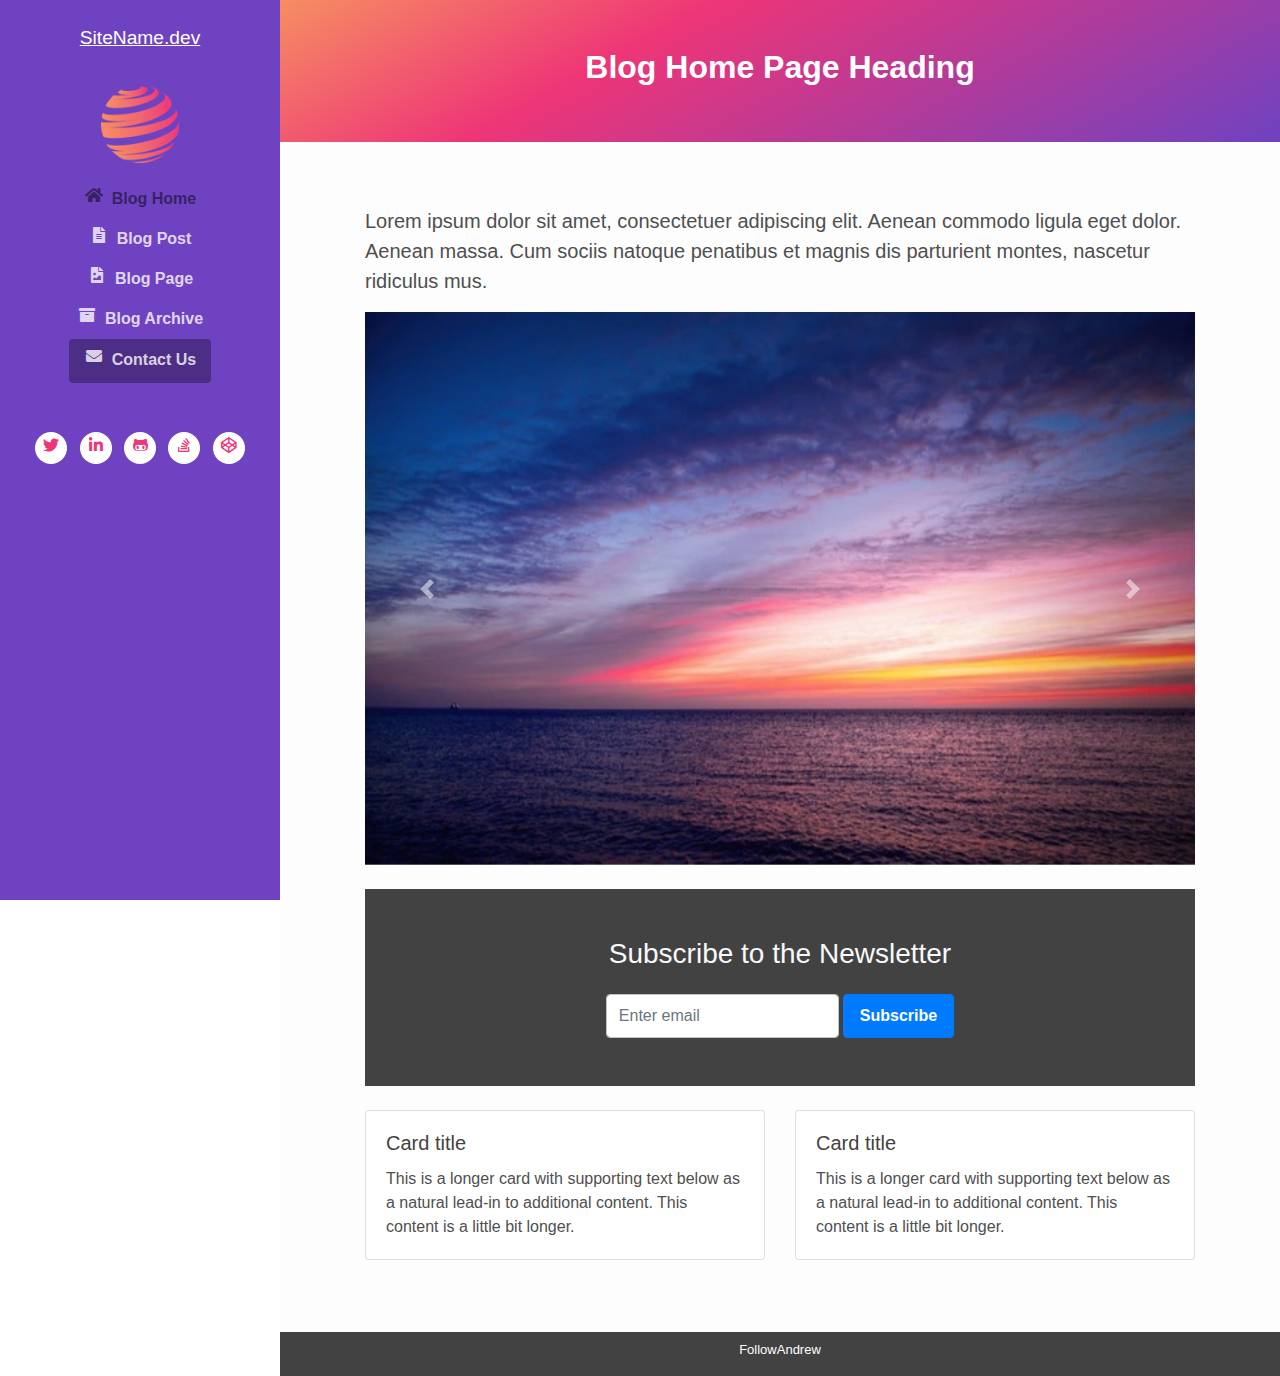
<file: assets/index.html>
<!DOCTYPE html>
<html lang="en"> 
<head>
    <title>Blog Site Template</title>
    <!-- Meta -->
    <meta charset="utf-8">
    <meta http-equiv="X-UA-Compatible" content="IE=edge">
    <meta name="viewport" content="width=device-width, initial-scale=1.0">
    <meta name="description" content="Blog Site Template">   
    <link rel="shortcut icon" href="images/logo.png"> 
    
    <!-- FontAwesome CSS-->
	<link rel="stylesheet" href="https://cdnjs.cloudflare.com/ajax/libs/font-awesome/5.13.0/css/all.min.css">
	<!-- Bootstrap CSS-->
	<link rel="stylesheet" href="https://stackpath.bootstrapcdn.com/bootstrap/4.4.1/css/bootstrap.min.css" integrity="sha384-Vkoo8x4CGsO3+Hhxv8T/Q5PaXtkKtu6ug5TOeNV6gBiFeWPGFN9MuhOf23Q9Ifjh" crossorigin="anonymous">  
	<!-- Theme CSS -->
	<link rel="stylesheet" href="css/style.css">

</head> 

<body>
    
    <header class="header text-center">	    
	    <a class="site-title pt-lg-4 mb-0" href="index.html">SiteName.dev</a>
        
	    <nav class="navbar navbar-expand-lg navbar-dark" >
           
			<button class="navbar-toggler" type="button" data-toggle="collapse" data-target="#navigation" aria-controls="navigation" aria-expanded="false" aria-label="Toggle navigation">
			<span class="navbar-toggler-icon"></span>
			</button>

			<div id="navigation" class="collapse navbar-collapse flex-column" >
				<img class="mb-3 mx-auto logo" src="images/logo.png" alt="logo" >			
				
				<ul class="navbar-nav flex-column text-sm-center text-md-left">
					<li class="nav-item active">
					    <a class="nav-link" href="index.html"><i class="fas fa-home fa-fw mr-2"></i>Blog Home <span class="sr-only">(current)</span></a>
					</li>
					<li class="nav-item">
					    <a class="nav-link" href="post.html"><i class="fas fa-file-alt fa-fw mr-2"></i>Blog Post</a>
					</li>
					<li class="nav-item">
					    <a class="nav-link" href="page.html"><i class="fas fa-file-image fa-fw mr-2"></i>Blog Page</a>
					</li>
					<li class="nav-item">
					    <a class="nav-link" href="archive.html"><i class="fas fa-archive fa-fw mr-2"></i>Blog Archive</a>
					</li>
					<li class="nav-item">
					    <a class="nav-link btn btn-primary" href="contact.html"><i class="fas fa-envelope fa-fw mr-2"></i>Contact Us</a>
					</li>
				</ul>
				<hr>
				<ul class="social-list list-inline py-3 mx-auto">
					<li class="list-inline-item"><a href="#"><i class="fab fa-twitter fa-fw"></i></a></li>
					<li class="list-inline-item"><a href="#"><i class="fab fa-linkedin-in fa-fw"></i></a></li>
					<li class="list-inline-item"><a href="#"><i class="fab fa-github-alt fa-fw"></i></a></li>
					<li class="list-inline-item"><a href="#"><i class="fab fa-stack-overflow fa-fw"></i></a></li>
					<li class="list-inline-item"><a href="#"><i class="fab fa-codepen fa-fw"></i></a></li>
				</ul>

			</div>
		</nav>
    </header>
    
    <div class="main-wrapper">
	    <header class="page-title theme-bg-light text-center gradient py-5">
			<h1 class="heading">Blog Home Page Heading</h1>
		</header>
		<article class="content px-3 py-5 p-md-5">
	    <div class='container'>
			<p class="mt-3 lead">Lorem ipsum dolor sit amet, consectetuer adipiscing elit. Aenean commodo ligula eget dolor. Aenean massa. Cum sociis natoque penatibus et magnis dis parturient montes, nascetur ridiculus mus. </p>

			<div id="carouselExampleControls" class="carousel slide" data-ride="carousel">
				<div class="carousel-inner">
				  <div class="carousel-item active">
					<img src="images/slider2.jpg" class="d-block w-100" alt="1">
				  </div>
				  <div class="carousel-item">
					<img src="images/slider1.jpg" class="d-block w-100" alt="2">
				  </div>
				  <div class="carousel-item">
					<img src="images/slider3.jpg" class="d-block w-100" alt="3">
				  </div>
				</div>
				<a class="carousel-control-prev" href="#carouselExampleControls" role="button" data-slide="prev">
				  <span class="carousel-control-prev-icon" aria-hidden="true"></span>
				  <span class="sr-only">Previous</span>
				</a>
				<a class="carousel-control-next" href="#carouselExampleControls" role="button" data-slide="next">
				  <span class="carousel-control-next-icon" aria-hidden="true"></span>
				  <span class="sr-only">Next</span>
				</a>
			  </div>
			  <section class="theme-bg-dark py-5 mt-4 text-center">
				<h3 class='text-light d-block'>Subscribe to the Newsletter</h3>
			    <form class="signup-form form-inline justify-content-center pt-3">
                    <div class="form-group">
                        <label class="sr-only" for="semail">Your email</label>
                        <input type="email" id="semail" name="semail1" class="form-control mr-md-1 semail" placeholder="Enter email">
                    </div>
                    <button type="submit" class="btn btn-primary">Subscribe</button>
                </form>
				</section>
			<div class="row row-cols-1 mt-4 row-cols-md-2">
				<div class="col mb-4">
				  <div class="card">
					<div class="card-body">
					  <h5 class="card-title">Card title</h5>
					  <p class="card-text">This is a longer card with supporting text below as a natural lead-in to additional content. This content is a little bit longer.</p>
					</div>
				  </div>
				</div>
				<div class="col mb-4">
				  <div class="card">
					<div class="card-body">
					  <h5 class="card-title">Card title</h5>
					  <p class="card-text">This is a longer card with supporting text below as a natural lead-in to additional content. This content is a little bit longer.</p>
					</div>
				  </div>
				</div>
		</div>
	    </article>
	    <footer class="footer text-center py-2 theme-bg-dark">
		   
            <p class="copyright"><a href="https://youtube.com/FollowAndrew">FollowAndrew</a></p>
		   
	    </footer>
    
    </div>
    
    
    <!-- Bootstrap Javascript -->          
	<script src="https://code.jquery.com/jquery-3.4.1.slim.min.js" integrity="sha384-J6qa4849blE2+poT4WnyKhv5vZF5SrPo0iEjwBvKU7imGFAV0wwj1yYfoRSJoZ+n" crossorigin="anonymous"></script>
	<script src="https://cdn.jsdelivr.net/npm/popper.js@1.16.0/dist/umd/popper.min.js" integrity="sha384-Q6E9RHvbIyZFJoft+2mJbHaEWldlvI9IOYy5n3zV9zzTtmI3UksdQRVvoxMfooAo" crossorigin="anonymous"></script>
	<script src="https://stackpath.bootstrapcdn.com/bootstrap/4.4.1/js/bootstrap.min.js" integrity="sha384-wfSDF2E50Y2D1uUdj0O3uMBJnjuUD4Ih7YwaYd1iqfktj0Uod8GCExl3Og8ifwB6" crossorigin="anonymous"></script>
	<script src="js/main.js"></script>

</body>
</html>
</file>
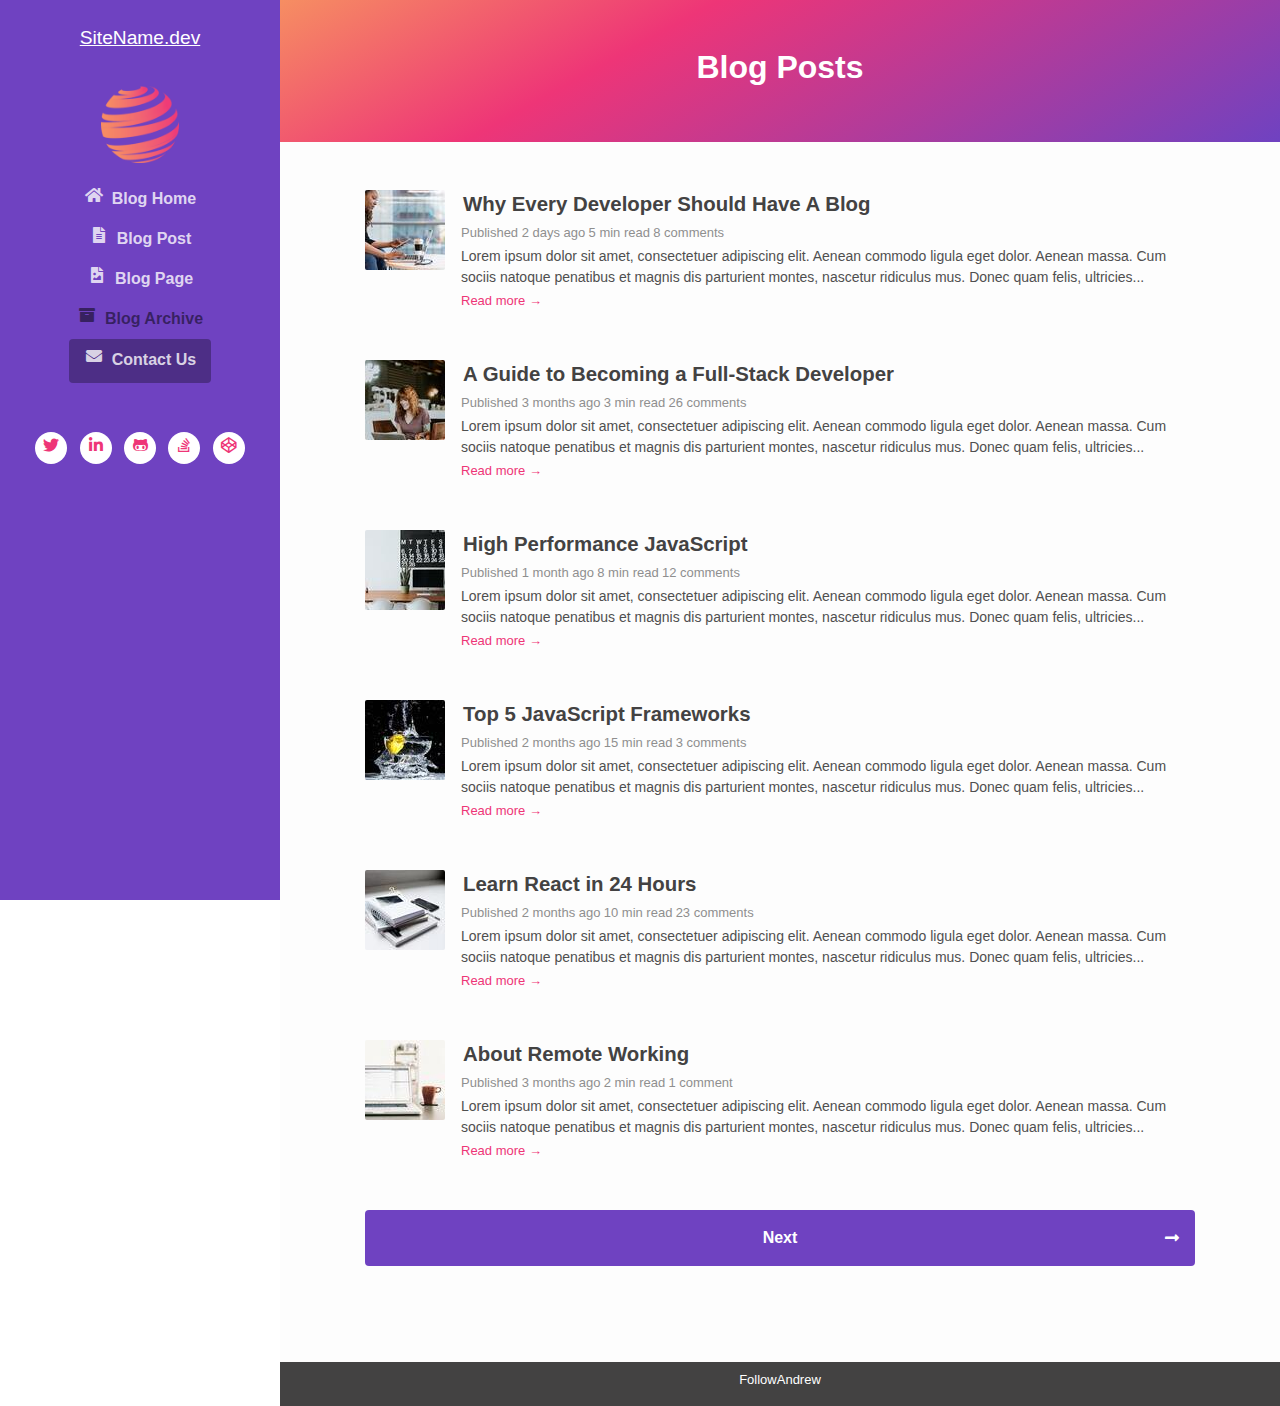
<file: assets/archive.html>
<!DOCTYPE html>
<html lang="en"> 
<head>
    <title>Blog Site Template</title>
    <!-- Meta -->
    <meta charset="utf-8">
    <meta http-equiv="X-UA-Compatible" content="IE=edge">
    <meta name="viewport" content="width=device-width, initial-scale=1.0">
    <meta name="description" content="Blog Site Template">    
    <link rel="shortcut icon" href="images/logo.png"> 
    
    <!-- FontAwesome CSS-->
	<link rel="stylesheet" href="https://cdnjs.cloudflare.com/ajax/libs/font-awesome/5.13.0/css/all.min.css">
	<!-- Bootstrap CSS-->
	<link rel="stylesheet" href="https://stackpath.bootstrapcdn.com/bootstrap/4.4.1/css/bootstrap.min.css" integrity="sha384-Vkoo8x4CGsO3+Hhxv8T/Q5PaXtkKtu6ug5TOeNV6gBiFeWPGFN9MuhOf23Q9Ifjh" crossorigin="anonymous">  
	<!-- Theme CSS -->
	<link rel="stylesheet" href="css/style.css">

</head> 

<body>
    
    <header class="header text-center">	    
	    <a class="site-title pt-lg-4 mb-0" href="index.html">SiteName.dev</a>
        
	    <nav class="navbar navbar-expand-lg navbar-dark" >
           
			<button class="navbar-toggler" type="button" data-toggle="collapse" data-target="#navigation" aria-controls="navigation" aria-expanded="false" aria-label="Toggle navigation">
			<span class="navbar-toggler-icon"></span>
			</button>

			<div id="navigation" class="collapse navbar-collapse flex-column" >
				<img class="mb-3 mx-auto logo" src="images/logo.png" alt="logo" >			
				
				<ul class="navbar-nav flex-column text-sm-center text-md-left">
					<li class="nav-item">
					    <a class="nav-link" href="index.html"><i class="fas fa-home fa-fw mr-2"></i>Blog Home <span class="sr-only">(current)</span></a>
					</li>
					<li class="nav-item">
					    <a class="nav-link" href="post.html"><i class="fas fa-file-alt fa-fw mr-2"></i>Blog Post</a>
					</li>
					<li class="nav-item">
					    <a class="nav-link" href="page.html"><i class="fas fa-file-image fa-fw mr-2"></i>Blog Page</a>
					</li>
					<li class="nav-item active">
					    <a class="nav-link" href="archive.html"><i class="fas fa-archive fa-fw mr-2"></i>Blog Archive</a>
					</li>
					<li class="nav-item">
					    <a class="nav-link btn btn-primary" href="contact.html"><i class="fas fa-envelope fa-fw mr-2"></i>Contact Us</a>
					</li>
				</ul>
				<hr>
				<ul class="social-list list-inline py-3 mx-auto">
					<li class="list-inline-item"><a href="#"><i class="fab fa-twitter fa-fw"></i></a></li>
					<li class="list-inline-item"><a href="#"><i class="fab fa-linkedin-in fa-fw"></i></a></li>
					<li class="list-inline-item"><a href="#"><i class="fab fa-github-alt fa-fw"></i></a></li>
					<li class="list-inline-item"><a href="#"><i class="fab fa-stack-overflow fa-fw"></i></a></li>
					<li class="list-inline-item"><a href="#"><i class="fab fa-codepen fa-fw"></i></a></li>
				</ul>

			</div>
		</nav>
    </header>
    
    <div class="main-wrapper">
	    <header class="page-title theme-bg-light text-center gradient py-5">
			<h1 class="heading">Blog Posts</h1>
		</header>
	    <section class="content px-3 py-5 p-md-5">
		    <div class="container">
			    <div class="post mb-5">
				    <div class="media">
					    <img class="mr-3 img-fluid post-thumb d-none d-md-flex" src="images/thumbs/1.jpg" alt="image">
					    <div class="media-body">
						    <h3 class="title mb-1"><a href="post.html">Why Every Developer Should Have A Blog</a></h3>
						    <div class="meta mb-1"><span class="date">Published 2 days ago</span><span class="time">5 min read</span><span class="comment"><a href="#">8 comments</a></span></div>
						    <div class="intro">Lorem ipsum dolor sit amet, consectetuer adipiscing elit. Aenean commodo ligula eget dolor. Aenean massa. Cum sociis natoque penatibus et magnis dis parturient montes, nascetur ridiculus mus. Donec quam felis, ultricies...</div>
						    <a class="more-link" href="post.html">Read more &rarr;</a>
					    </div><!--//media-body-->
				    </div><!--//media-->
			    </div>
			    <div class="post mb-5">
				    <div class="media">
					    <img class="mr-3 img-fluid post-thumb d-none d-md-flex" src="images/thumbs/2.jpg" alt="image">
					    <div class="media-body">
						    <h3 class="title mb-1"><a href="post.html">A Guide to Becoming a Full-Stack Developer</a></h3>
						    <div class="meta mb-1"><span class="date">Published 3 months ago</span><span class="time">3 min read</span><span class="comment"><a href="#">26 comments</a></span></div>
						    <div class="intro">Lorem ipsum dolor sit amet, consectetuer adipiscing elit. Aenean commodo ligula eget dolor. Aenean massa. Cum sociis natoque penatibus et magnis dis parturient montes, nascetur ridiculus mus. Donec quam felis, ultricies...</div>
						    <a class="more-link" href="post.html">Read more &rarr;</a>
					    </div><!--//media-body-->
				    </div><!--//media-->
			    </div>
			    
			    <div class="post mb-5">
				    <div class="media">
					    <img class="mr-3 img-fluid post-thumb d-none d-md-flex" src="images/thumbs/3.jpg" alt="image">
					    <div class="media-body">
						    <h3 class="title mb-1"><a href="post.html">High Performance JavaScript</a></h3>
						    <div class="meta mb-1"><span class="date">Published 1 month ago</span><span class="time">8 min read</span><span class="comment"><a href="#">12 comments</a></span></div>
						    <div class="intro">Lorem ipsum dolor sit amet, consectetuer adipiscing elit. Aenean commodo ligula eget dolor. Aenean massa. Cum sociis natoque penatibus et magnis dis parturient montes, nascetur ridiculus mus. Donec quam felis, ultricies...</div>
						    <a class="more-link" href="post.html">Read more &rarr;</a>
					    </div><!--//media-body-->
				    </div><!--//media-->
			    </div>
			    <div class="post mb-5">
				    <div class="media">
					    <img class="mr-3 img-fluid post-thumb d-none d-md-flex" src="images/thumbs/4.jpg" alt="image">
					    <div class="media-body">
						    <h3 class="title mb-1"><a href="post.html">Top 5 JavaScript Frameworks</a></h3>
						    <div class="meta mb-1"><span class="date">Published 2 months ago</span><span class="time">15 min read</span><span class="comment"><a href="#">3 comments</a></span></div>
						    <div class="intro">Lorem ipsum dolor sit amet, consectetuer adipiscing elit. Aenean commodo ligula eget dolor. Aenean massa. Cum sociis natoque penatibus et magnis dis parturient montes, nascetur ridiculus mus. Donec quam felis, ultricies...</div>
						    <a class="more-link" href="post.html">Read more &rarr;</a>
					    </div><!--//media-body-->
				    </div><!--//media-->
			    </div>
			    
			    <div class="post mb-5">
				    <div class="media">
					    <img class="mr-3 img-fluid post-thumb d-none d-md-flex" src="images/thumbs/5.jpg" alt="image">
					    <div class="media-body">
						    <h3 class="title mb-1"><a href="post.html">Learn React in 24 Hours</a></h3>
						    <div class="meta mb-1"><span class="date">Published 2 months ago</span><span class="time">10 min read</span><span class="comment"><a href="#">23 comments</a></span></div>
						    <div class="intro">Lorem ipsum dolor sit amet, consectetuer adipiscing elit. Aenean commodo ligula eget dolor. Aenean massa. Cum sociis natoque penatibus et magnis dis parturient montes, nascetur ridiculus mus. Donec quam felis, ultricies...</div>
						    <a class="more-link" href="post.html">Read more &rarr;</a>
					    </div><!--//media-body-->
				    </div><!--//media-->
			    </div>
			    
			    <div class="post">
				    <div class="media">
					    <img class="mr-3 img-fluid post-thumb d-none d-md-flex" src="images/thumbs/6.jpg" alt="image">
					    <div class="media-body">
						    <h3 class="title mb-1"><a href="post.html">About Remote Working</a></h3>
						    <div class="meta mb-1"><span class="date">Published 3 months ago</span><span class="time">2 min read</span><span class="comment"><a href="#">1 comment</a></span></div>
						    <div class="intro">Lorem ipsum dolor sit amet, consectetuer adipiscing elit. Aenean commodo ligula eget dolor. Aenean massa. Cum sociis natoque penatibus et magnis dis parturient montes, nascetur ridiculus mus. Donec quam felis, ultricies...</div>
						    <a class="more-link" href="post.html">Read more &rarr;</a>
					    </div><!--//media-body-->
				    </div><!--//media-->
			    </div>
			    
			    <nav class="blog-nav nav nav-justified my-5">
				  <a class="nav-link-prev nav-item nav-link d-none rounded-left" href="#">Previous<i class="arrow-prev fas fa-long-arrow-alt-left"></i></a>
				  <a class="nav-link-next nav-item nav-link rounded" href="post.html">Next<i class="arrow-next fas fa-long-arrow-alt-right"></i></a>
				</nav>
				
		    </div>
	    </section>
	    
	    <footer class="footer text-center py-2 theme-bg-dark">
		   
            <p class="copyright"><a href="https://youtube.com/FollowAndrew">FollowAndrew</a></p>
		   
	    </footer>
    
    </div><!--//main-wrapper-->
    
    
    <!-- Bootstrap Javascript -->          
	<script src="https://code.jquery.com/jquery-3.4.1.slim.min.js" integrity="sha384-J6qa4849blE2+poT4WnyKhv5vZF5SrPo0iEjwBvKU7imGFAV0wwj1yYfoRSJoZ+n" crossorigin="anonymous"></script>
	<script src="https://cdn.jsdelivr.net/npm/popper.js@1.16.0/dist/umd/popper.min.js" integrity="sha384-Q6E9RHvbIyZFJoft+2mJbHaEWldlvI9IOYy5n3zV9zzTtmI3UksdQRVvoxMfooAo" crossorigin="anonymous"></script>
	<script src="https://stackpath.bootstrapcdn.com/bootstrap/4.4.1/js/bootstrap.min.js" integrity="sha384-wfSDF2E50Y2D1uUdj0O3uMBJnjuUD4Ih7YwaYd1iqfktj0Uod8GCExl3Og8ifwB6" crossorigin="anonymous"></script>
	<script src="js/main.js"></script>

</body>
</html>
</file>
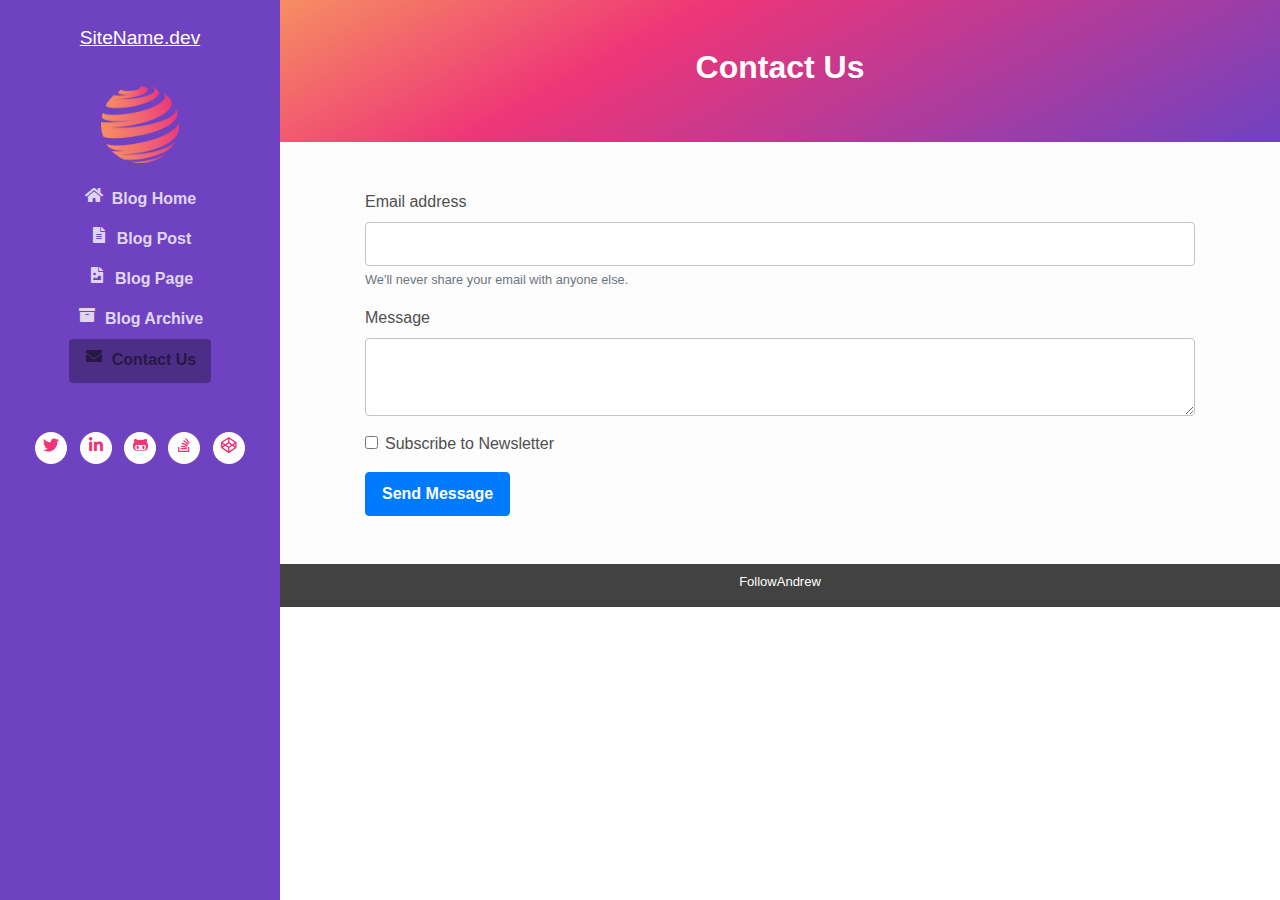
<file: assets/contact.html>
<!DOCTYPE html>
<html lang="en"> 
<head>
    <title>Blog Site Template</title>
    <!-- Meta -->
    <meta charset="utf-8">
    <meta http-equiv="X-UA-Compatible" content="IE=edge">
    <meta name="viewport" content="width=device-width, initial-scale=1.0">
    <meta name="description" content="Blog Site Template">   
    <link rel="shortcut icon" href="images/logo.png"> 
    
    <!-- FontAwesome CSS-->
	<link rel="stylesheet" href="https://cdnjs.cloudflare.com/ajax/libs/font-awesome/5.13.0/css/all.min.css">
	<!-- Bootstrap CSS-->
	<link rel="stylesheet" href="https://stackpath.bootstrapcdn.com/bootstrap/4.4.1/css/bootstrap.min.css" integrity="sha384-Vkoo8x4CGsO3+Hhxv8T/Q5PaXtkKtu6ug5TOeNV6gBiFeWPGFN9MuhOf23Q9Ifjh" crossorigin="anonymous">  
	<!-- Theme CSS -->
	<link rel="stylesheet" href="css/style.css">

</head> 

<body>
    
    <header class="header text-center">	    
	    <a class="site-title pt-lg-4 mb-0" href="index.html">SiteName.dev</a>
        
	    <nav class="navbar navbar-expand-lg navbar-dark" >
           
			<button class="navbar-toggler" type="button" data-toggle="collapse" data-target="#navigation" aria-controls="navigation" aria-expanded="false" aria-label="Toggle navigation">
			<span class="navbar-toggler-icon"></span>
			</button>

			<div id="navigation" class="collapse navbar-collapse flex-column" >
				<img class="mb-3 mx-auto logo" src="images/logo.png" alt="logo" >			
				
				<ul class="navbar-nav flex-column text-sm-center text-md-left">
					<li class="nav-item">
					    <a class="nav-link" href="index.html"><i class="fas fa-home fa-fw mr-2"></i>Blog Home <span class="sr-only">(current)</span></a>
					</li>
					<li class="nav-item">
					    <a class="nav-link" href="post.html"><i class="fas fa-file-alt fa-fw mr-2"></i>Blog Post</a>
					</li>
					<li class="nav-item">
					    <a class="nav-link" href="page.html"><i class="fas fa-file-image fa-fw mr-2"></i>Blog Page</a>
					</li>
					<li class="nav-item">
					    <a class="nav-link" href="archive.html"><i class="fas fa-archive fa-fw mr-2"></i>Blog Archive</a>
					</li>
					<li class="nav-item active">
					    <a class="nav-link btn btn-primary" href="contact.html"><i class="fas fa-envelope fa-fw mr-2"></i>Contact Us</a>
					</li>
				</ul>
				<hr>
				<ul class="social-list list-inline py-3 mx-auto">
					<li class="list-inline-item"><a href="#"><i class="fab fa-twitter fa-fw"></i></a></li>
					<li class="list-inline-item"><a href="#"><i class="fab fa-linkedin-in fa-fw"></i></a></li>
					<li class="list-inline-item"><a href="#"><i class="fab fa-github-alt fa-fw"></i></a></li>
					<li class="list-inline-item"><a href="#"><i class="fab fa-stack-overflow fa-fw"></i></a></li>
					<li class="list-inline-item"><a href="#"><i class="fab fa-codepen fa-fw"></i></a></li>
				</ul>

			</div>
		</nav>
    </header>
    
    <div class="main-wrapper">
	    <header class="page-title theme-bg-light text-center gradient py-5">
			<h1 class="heading">Contact Us</h1>
		</header>
	    <article class="about-section py-5">
		    <div class="container">			    
				<form>
					<div class="form-group">
					  <label for="exampleInputEmail1">Email address</label>
					  <input type="email" class="form-control" id="exampleInputEmail1" aria-describedby="emailHelp">
					  <small id="emailHelp" class="form-text text-muted">We'll never share your email with anyone else.</small>
					</div>
					<div class="form-group">
					  <label for="exampleMessage">Message</label>
					  <textarea class="form-control" id="exampleMessage"></textarea>
					</div>
					<div class="form-group form-check">
					  <input type="checkbox" class="form-check-input" id="exampleCheck1">
					  <label class="form-check-label" for="exampleCheck1">Subscribe to Newsletter</label>
					</div>
					<button type="submit" class="btn btn-primary">Send Message</button>
				  </form>
		    </div>
	    </article>
	    
	    
	    
	    <footer class="footer text-center py-2 theme-bg-dark">
		   
            <p class="copyright"><a href="https://youtube.com/FollowAndrew">FollowAndrew</a></p>
		   
	    </footer>
    
    </div><!--//main-wrapper-->
    
    
    <!-- Bootstrap Javascript -->          
	<script src="https://code.jquery.com/jquery-3.4.1.slim.min.js" integrity="sha384-J6qa4849blE2+poT4WnyKhv5vZF5SrPo0iEjwBvKU7imGFAV0wwj1yYfoRSJoZ+n" crossorigin="anonymous"></script>
	<script src="https://cdn.jsdelivr.net/npm/popper.js@1.16.0/dist/umd/popper.min.js" integrity="sha384-Q6E9RHvbIyZFJoft+2mJbHaEWldlvI9IOYy5n3zV9zzTtmI3UksdQRVvoxMfooAo" crossorigin="anonymous"></script>
	<script src="https://stackpath.bootstrapcdn.com/bootstrap/4.4.1/js/bootstrap.min.js" integrity="sha384-wfSDF2E50Y2D1uUdj0O3uMBJnjuUD4Ih7YwaYd1iqfktj0Uod8GCExl3Og8ifwB6" crossorigin="anonymous"></script>
	<script src="js/main.js"></script>

</body>
</html>
</file>
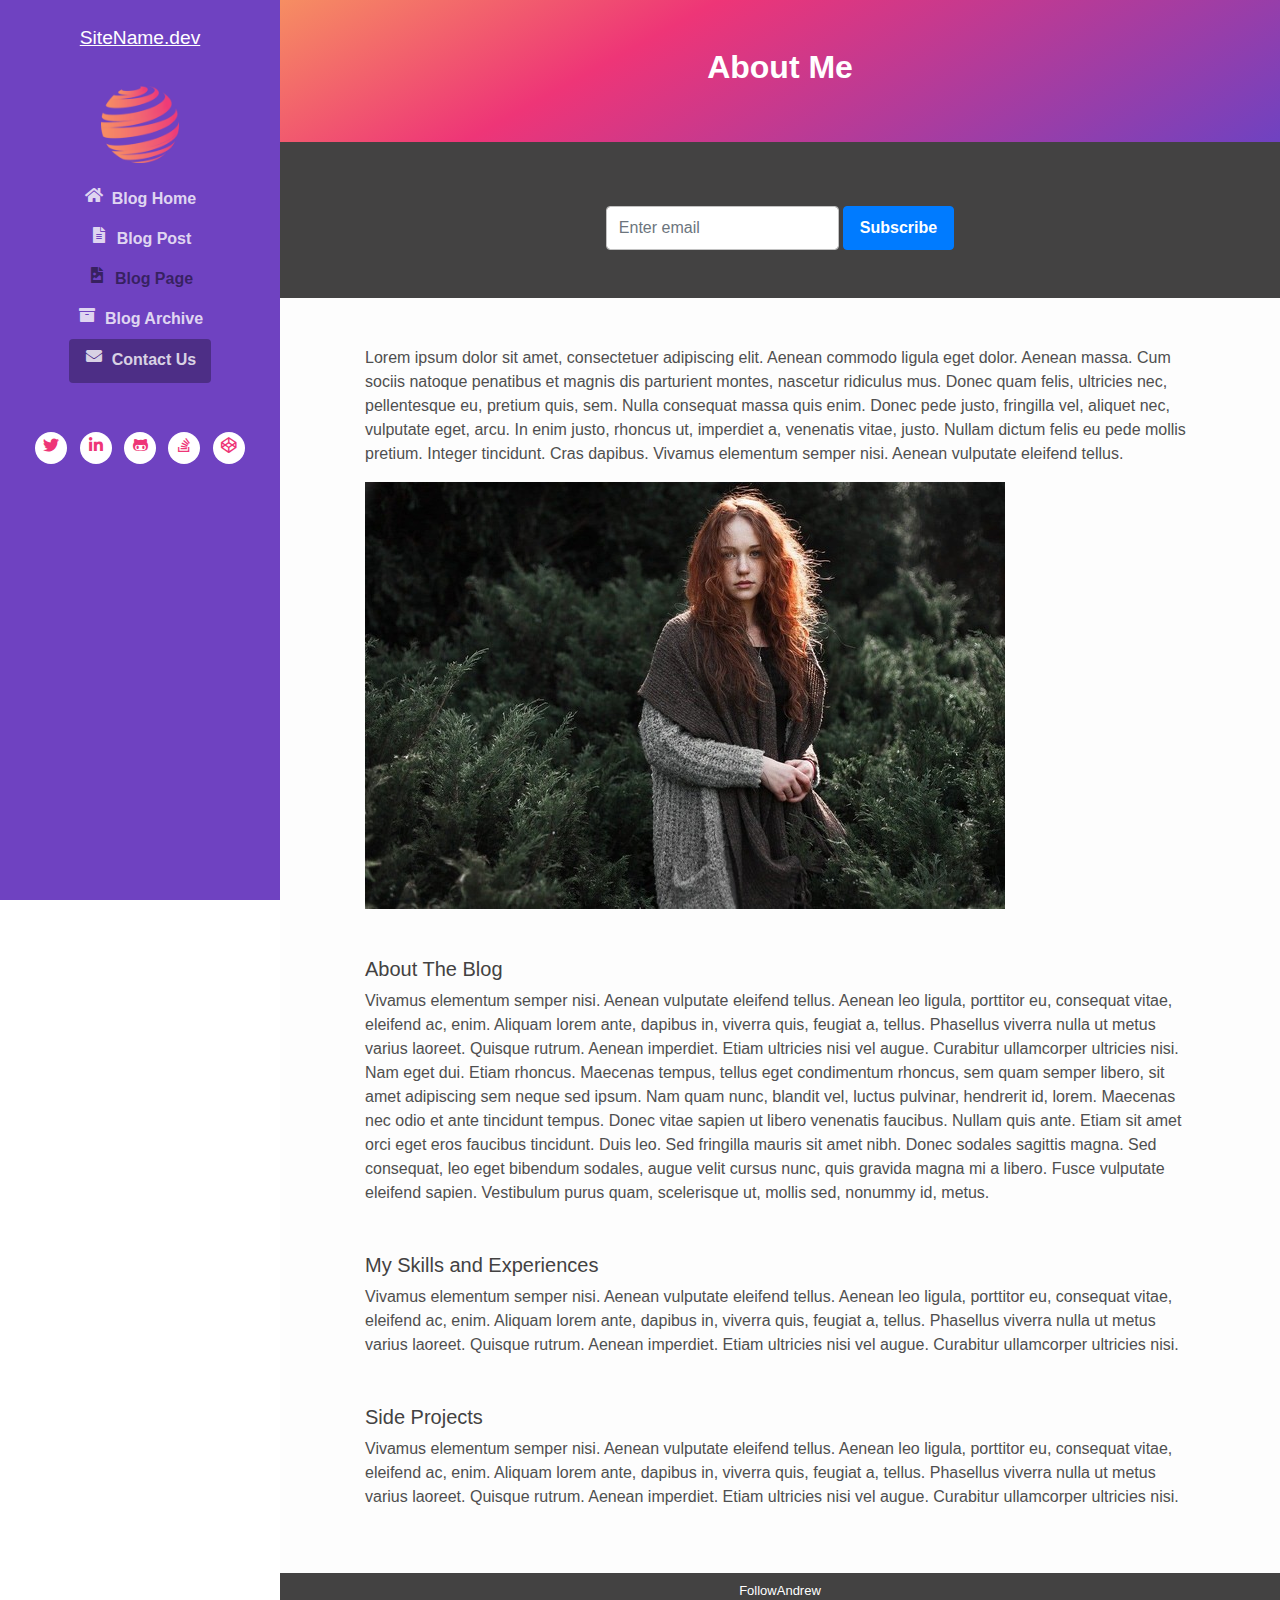
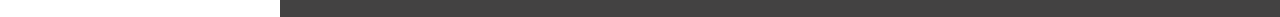
<file: assets/page.html>
<!DOCTYPE html>
<html lang="en"> 
<head>
    <title>Blog Site Template</title>
    <!-- Meta -->
    <meta charset="utf-8">
    <meta http-equiv="X-UA-Compatible" content="IE=edge">
    <meta name="viewport" content="width=device-width, initial-scale=1.0">
    <meta name="description" content="Blog Site Template">   
    <link rel="shortcut icon" href="images/logo.png"> 
    
    <!-- FontAwesome CSS-->
	<link rel="stylesheet" href="https://cdnjs.cloudflare.com/ajax/libs/font-awesome/5.13.0/css/all.min.css">
	<!-- Bootstrap CSS-->
	<link rel="stylesheet" href="https://stackpath.bootstrapcdn.com/bootstrap/4.4.1/css/bootstrap.min.css" integrity="sha384-Vkoo8x4CGsO3+Hhxv8T/Q5PaXtkKtu6ug5TOeNV6gBiFeWPGFN9MuhOf23Q9Ifjh" crossorigin="anonymous">  
	<!-- Theme CSS -->
	<link rel="stylesheet" href="css/style.css">

</head> 

<body>
    
    <header class="header text-center">	    
	    <a class="site-title pt-lg-4 mb-0" href="index.html">SiteName.dev</a>
        
	    <nav class="navbar navbar-expand-lg navbar-dark" >
           
			<button class="navbar-toggler" type="button" data-toggle="collapse" data-target="#navigation" aria-controls="navigation" aria-expanded="false" aria-label="Toggle navigation">
			<span class="navbar-toggler-icon"></span>
			</button>

			<div id="navigation" class="collapse navbar-collapse flex-column" >
				<img class="mb-3 mx-auto logo" src="images/logo.png" alt="logo" >			
				
				<ul class="navbar-nav flex-column text-sm-center text-md-left">
					<li class="nav-item">
					    <a class="nav-link" href="index.html"><i class="fas fa-home fa-fw mr-2"></i>Blog Home <span class="sr-only">(current)</span></a>
					</li>
					<li class="nav-item">
					    <a class="nav-link" href="post.html"><i class="fas fa-file-alt fa-fw mr-2"></i>Blog Post</a>
					</li>
					<li class="nav-item active">
					    <a class="nav-link" href="page.html"><i class="fas fa-file-image fa-fw mr-2"></i>Blog Page</a>
					</li>
					<li class="nav-item">
					    <a class="nav-link" href="archive.html"><i class="fas fa-archive fa-fw mr-2"></i>Blog Archive</a>
					</li>
					<li class="nav-item">
					    <a class="nav-link btn btn-primary" href="contact.html"><i class="fas fa-envelope fa-fw mr-2"></i>Contact Us</a>
					</li>
				</ul>
				<hr>
				<ul class="social-list list-inline py-3 mx-auto">
					<li class="list-inline-item"><a href="#"><i class="fab fa-twitter fa-fw"></i></a></li>
					<li class="list-inline-item"><a href="#"><i class="fab fa-linkedin-in fa-fw"></i></a></li>
					<li class="list-inline-item"><a href="#"><i class="fab fa-github-alt fa-fw"></i></a></li>
					<li class="list-inline-item"><a href="#"><i class="fab fa-stack-overflow fa-fw"></i></a></li>
					<li class="list-inline-item"><a href="#"><i class="fab fa-codepen fa-fw"></i></a></li>
				</ul>

			</div>
		</nav>
    </header>
    
    <div class="main-wrapper">
	    <header class="page-title theme-bg-light text-center gradient py-5">
			<h1 class="heading">About Me</h1>
		</header>
		<section class="theme-bg-dark py-5 text-center text-light">
			    <form class="signup-form form-inline justify-content-center pt-3">
                    <div class="form-group">
                        <label class="sr-only" for="semail">Your email</label>
                        <input type="email" id="semail" name="semail1" class="form-control mr-md-1 semail" placeholder="Enter email">
                    </div>
                    <button type="submit" class="btn btn-primary">Subscribe</button>
                </form>
	    </section>
	    <article class="about-section content px-3 py-5 p-md-5">
		    <div class="container">			    
			    <p>Lorem ipsum dolor sit amet, consectetuer adipiscing elit. Aenean commodo ligula eget dolor. Aenean massa. Cum sociis natoque penatibus et magnis dis parturient montes, nascetur ridiculus mus. Donec quam felis, ultricies nec, pellentesque eu, pretium quis, sem. Nulla consequat massa quis enim. Donec pede justo, fringilla vel, aliquet nec, vulputate eget, arcu. In enim justo, rhoncus ut, imperdiet a, venenatis vitae, justo. Nullam dictum felis eu pede mollis pretium. Integer tincidunt. Cras dapibus. Vivamus elementum semper nisi. Aenean vulputate eleifend tellus. </p>
			    <figure><img class="img-fluid" src="images/about-me.jpg" alt="image"></figure>
			    <h5 class="mt-5">About The Blog</h5>
			    <p>Vivamus elementum semper nisi. Aenean vulputate eleifend tellus. Aenean leo ligula, porttitor eu, consequat vitae, eleifend ac, enim. Aliquam lorem ante, dapibus in, viverra quis, feugiat a, tellus. Phasellus viverra nulla ut metus varius laoreet. Quisque rutrum. Aenean imperdiet. Etiam ultricies nisi vel augue. Curabitur ullamcorper ultricies nisi. Nam eget dui. Etiam rhoncus. Maecenas tempus, tellus eget condimentum rhoncus, sem quam semper libero, sit amet adipiscing sem neque sed ipsum. Nam quam nunc, blandit vel, luctus pulvinar, hendrerit id, lorem. Maecenas nec odio et ante tincidunt tempus. Donec vitae sapien ut libero venenatis faucibus. Nullam quis ante. Etiam sit amet orci eget eros faucibus tincidunt. Duis leo. Sed fringilla mauris sit amet nibh. Donec sodales sagittis magna. Sed consequat, leo eget bibendum sodales, augue velit cursus nunc, quis gravida magna mi a libero. Fusce vulputate eleifend sapien. Vestibulum purus quam, scelerisque ut, mollis sed, nonummy id, metus.</p>
			    <h5 class="mt-5">My Skills and Experiences</h5>
			    <p>Vivamus elementum semper nisi. Aenean vulputate eleifend tellus. Aenean leo ligula, porttitor eu, consequat vitae, eleifend ac, enim. Aliquam lorem ante, dapibus in, viverra quis, feugiat a, tellus. Phasellus viverra nulla ut metus varius laoreet. Quisque rutrum. Aenean imperdiet. Etiam ultricies nisi vel augue. Curabitur ullamcorper ultricies nisi.</p>
			    <h5 class="mt-5">Side Projects</h5>
			    <p>Vivamus elementum semper nisi. Aenean vulputate eleifend tellus. Aenean leo ligula, porttitor eu, consequat vitae, eleifend ac, enim. Aliquam lorem ante, dapibus in, viverra quis, feugiat a, tellus. Phasellus viverra nulla ut metus varius laoreet. Quisque rutrum. Aenean imperdiet. Etiam ultricies nisi vel augue. Curabitur ullamcorper ultricies nisi.</p>
			    
		    </div>
	    </article>
	    
	    
	    
	    <footer class="footer text-center py-2 theme-bg-dark">
		   
            <p class="copyright"><a href="https://youtube.com/FollowAndrew">FollowAndrew</a></p>
		   
	    </footer>
    
    </div><!--//main-wrapper-->
    
    
    <!-- Bootstrap Javascript -->          
	<script src="https://code.jquery.com/jquery-3.4.1.slim.min.js" integrity="sha384-J6qa4849blE2+poT4WnyKhv5vZF5SrPo0iEjwBvKU7imGFAV0wwj1yYfoRSJoZ+n" crossorigin="anonymous"></script>
	<script src="https://cdn.jsdelivr.net/npm/popper.js@1.16.0/dist/umd/popper.min.js" integrity="sha384-Q6E9RHvbIyZFJoft+2mJbHaEWldlvI9IOYy5n3zV9zzTtmI3UksdQRVvoxMfooAo" crossorigin="anonymous"></script>
	<script src="https://stackpath.bootstrapcdn.com/bootstrap/4.4.1/js/bootstrap.min.js" integrity="sha384-wfSDF2E50Y2D1uUdj0O3uMBJnjuUD4Ih7YwaYd1iqfktj0Uod8GCExl3Og8ifwB6" crossorigin="anonymous"></script>
	<script src="js/main.js"></script>

</body>
</html>
</file>
<file: assets/css/style.css>
:root {
    --blue: #007bff;
    --indigo: #6610f2;
    --purple: #6f42c1;
    --pink: #ee3577;
    --red: #dc3545;
    --orange: #f68e62;
    --yellow: #ffc107;
    --green: #28a745;
    --teal: #20c997;
    --cyan: #17a2b8;
    --white: #fff;
    --gray: #767575;
    --gray-dark: #434242;
    --primary: #6f42c1;
    --secondary: #4f4f4f;
    --success: #28a745;
    --info: #17a2b8;
    --warning: #ffc107;
    --danger: #dc3545;
    --light: #c2c2c2;
    --lightgray: #eeeeee;
    --dark: #434242;
    --breakpoint-xs: 0;
    --breakpoint-sm: 576px;
    --breakpoint-md: 768px;
    --breakpoint-lg: 992px;
    --breakpoint-xl: 1200px;
    --font-family-sans-serif: -apple-system, BlinkMacSystemFont, "Segoe UI", Roboto, "Helvetica Neue", Arial, "Noto Sans", sans-serif, "Apple Color Emoji", "Segoe UI Emoji", "Segoe UI Symbol", "Noto Color Emoji";
    --font-family-monospace: SFMono-Regular, Menlo, Monaco, Consolas, "Liberation Mono", "Courier New", monospace;
    /* Font Sizes */
    --font-normal: 1em;
    --font-small: 0.8125rem;
    /* Sidebar */
    --sidebar-width: 280px;
    --content-max-width: 860px;
}

*,
*::before,
*::after {
    box-sizing:border-box;
    
    
}



html {
    line-height: 1.15;
  
}

body {
    color: var(--secondary);
    overflow-x: hidden;
}
   

a{
    color: var(--pink);
}
h1,
h2,
h3,
h4,
h5,
h6 {
    color: var(--gray-dark);
   
   
    
}

.btn {
    font-weight: bold;
    padding: .375rem 1rem;
    height: 2.75rem;
    transition: all 0.4s ease-in-out
}


.btn:focus,
.btn.focus {
    box-shadow: none !important
    
}

.btn-primary {
    color: #fff
}

.form-control {
    padding-top: 0.875rem;
    padding-bottom: 0.875rem;
    height: 2.75rem;
    border-color: var(--light)
}

.theme-bg-light {
    background: var(--light) !important
}

.theme-bg-dark {
    background: var(--dark) !important
}

.header {
    position: fixed;
    z-index:999;
    left: 0;
    top: 0;
    height: 100vh;
    width: var(--sidebar-width);
    background: var(--primary);
    color: #fff
}
.header .site-title {
    color:var(--white);
    font-size:1.2em;
    display:block;
    
}

.header .btn-primary {
    background: rgba(0, 0, 0, 0.3);
    border-color: transparent;
    font-size: 1rem;
    padding-top: 0.5rem
}

.header .btn-primary:hover {
    background: rgba(0, 0, 0, 0.4);
    border-color: transparent
}

.header .navbar {
    padding: 2rem 1rem
    
}

.header .navbar a{
    display: flex;
    justify-content: center;
    text-decoration: none;
    list-style-type: none;

    
}
.header .navbar ul li{
  
    list-style-type: none;

    
}



.header .navbar a:hover{
    color: black;
}


.header .navbar-dark .navbar-toggler {
    border: none;
    padding: .25rem .6rem
}

.header .navbar-dark .navbar-toggler:hover {
    -webkit-opacity: 1;
    -moz-opacity: 1;
    opacity: 1
}

.header .navbar-dark .navbar-toggler-icon {
    background-image: url("data:image/svg+xml;charset=utf8,%3Csvg viewBox='0 0 32 32' xmlns='http://www.w3.org/2000/svg'%3E%3Cpath stroke='rgba(256,256,256, 1)' stroke-width='3' stroke-linecap='round' stroke-miterlimit='10' d='M4 8h24M4 16h24M4 24h24'/%3E%3C/svg%3E");
}

.header .nav-item {
    font-weight: bold
   
}

.header .nav-item.active .nav-link {
    color: rgba(0, 0, 0, 0.5);

}

.header .nav-item.active .nav-link:hover {
    text-decoration: none
}

.header .nav-item .nav-link {
    color: rgba(255, 255, 255, 0.8)
}

.header .nav-item .nav-link:hover {
    text-decoration: underline;
    color: rgba(0, 0, 0, 0.6)
}
.logo{
    width: 78px;;
}
.social-list a {
    width: 32px;
    height: 32px;
    padding-top: 5px;
    display: inline-block;
    text-align: center;
    border-radius: 50%;
    transition: all 0.2s ease-in-out;
    background-color: #fff;
    
    
}

.social-list a:hover {
    color: var(--secondary);
    background-color: rgba(255, 255, 255, 0.8)
}

.main-wrapper {
    margin-left: var(--sidebar-width);
    background: #fdfdfd;
    
}

.main-wrapper .container {
    max-width: var(--content-max-width);
}
.page-title {
    position:sticky;
    top:0;
    z-index:9999;
    transition:all .2s;
   
}

.sticky{
    padding:1em 0 !important;
}
.page-title .heading {
    font-size: 2rem;
    font-weight: bold;
    color:white;
}

.footer {
    color: rgba(255, 255, 255, 0.7)
}

.footer a {
    color: #fff
}
.gradient{
    background: rgb(43,43,43);
    background: linear-gradient(151deg, var(--orange) 0%, var(--pink) 35%,var(--primary) 100%) !important;
}
.content .post .title {
    padding: 2px;
    font-size: 1.275rem;
   
    
}

.content .post .title a {
    color: var(--gray-dark);
 text-decoration: none;

}

.content .post .title a:hover {
    color: var(--gray-dark)
}

.content .post .post-thumb {
    max-width: 160px;
    border-radius: 2px
}

.content .post .intro {
    font-size: 0.875rem
}

.content .post .more-link {
    font-size: var(--font-small);
}

.meta {
    color: #8f8f8f;
    font-size: var(--font-small);
}

.meta span {
    display: inline-block;
    margin-right:.25em;
}

.meta span a {
    color: #8f8f8f
}
.meta span.tag {
    background-color: var(--lightgray);
    padding:0 .5em;
    border-radius:5px;
}
.meta span a:hover {
    color: var(--secondary)
}



.meta span:last-child:after {
    display: none
}

.blog-nav .nav-link {
    background: var(--primary);
    color: #fff;
    font-size: 1rem;
    padding: 1rem;
    font-weight: bold;
    position: relative
}

.blog-nav .nav-link:hover {
    background: var(--secondary);
}

.blog-nav .nav-link-prev {
    border-right: 1px solid var(--secondary);
}

.blog-nav .arrow-prev {
    position: absolute;
    left: 1rem;
    top: 1.25rem;
    color: #fff
}

.blog-nav .arrow-next {
    position: absolute;
    right: 1rem;
    top: 1.25rem;
    color: #fff
}

.content .title {
    font-weight: bold;
    font-size: 2rem
   
}

.content .content-body p,
.content .content-body li {
    font-size: 1.125rem;
   
    line-height: 1.6
}

.content .content-body h1 {
    font-size: 2.125rem
}

.content .content-body h2 {
    font-size: 2rem
}

.content .content-body h3 {
    font-size: 1.75rem
}

.content .content-body h4 {
    font-size: 1.5rem
}

.content .content-body h5 {
    font-size: 1.25rem
}

.content .content-body h6 {
    font-size: 1.125rem
}

.content .image-caption {
    color: #8f8f8f;
    font-size: 0.875rem
}

.content .image-caption a {
    color: #8f8f8f;
    text-decoration: underline
}

.content .image-caption a:hover {
    color: var(--secondary)
}

.content .blockquote {
    font-family: Georgia, "Times New Roman", Times, serif;
    border-left: 2px solid var(--gray-dark);
    font-size: 1.5rem
}

.content .blockquote p {
    font-size: 1.5rem
}

@media (prefers-reduced-motion: reduce) {
    .social-list a {
        transition: none
    }
    .btn {
        transition: none
    }
}

@media (min-width: 768px) {
   
    
}

@media (max-width: 991.98px) {
    .page-title {
        position:static;
    }
    .header {
        position:relative;
        width: inherit;
        height: auto 
    }

    .header .site-title {
        width: 100%;
        position: absolute;
        left: 0;
        top: 1.2rem;
        color:var(--white);
        font-size:1.5em;
        display:block;
    }

    .header .btn-primary {
        width: 100%
    }

    .header .navbar {
        padding: 1rem
    }

    .main-wrapper {
        margin-left: 0
    }
}

@media (max-width: 767.98px) {
    
}



/* -------------------------------------------------------------------------- */
/*	12. Comments
/* -------------------------------------------------------------------------- */


/* Comment Headers ----------------------------- */

.comments-wrapper {
	margin-top: 3rem;
}

.comment-reply-title {
	margin: 0 0 4rem 0;
	text-align: center;
}


/* Comment Item ----------------------------- */

/* COMMENT HEADER */

.comments .comment,
.comments .pingback,
.comments .trackback,
.comments .review {
	padding-top: 3.5rem;
}

div.comment:first-of-type {
	margin-top: 3.5rem;
	padding-top: 0;
}

.comments .comments-header + div {
	margin-top: 0;
	padding-top: 0;
}

.comment-body {
	position: relative;
}

.comment .comment {
	padding-left: 5%;
}

.comment-meta {
	line-height: 1.1;
	margin-bottom: 0;
	min-height: 5rem;
	padding-left: 5rem;
	position: relative;
}

.hide-avatars .comment-meta {
	min-height: 0;
	padding-left: 0;
}

.comment-meta a {
	color: inherit;
}

.comment-author {
	font-size: 1.8rem;
	font-weight: 700;
	letter-spacing: -0.027777778em;
}

.comment-author a {
	text-decoration: underline;
}

.comment-author a:hover,
.comment-author a:focus {
	text-decoration: none;
}

.comment-meta .avatar {
	height: 4rem;
	position: absolute;
	left: 0;
	top: 0;
	width: 4rem;
}

.comment-author .url {
	text-decoration: underline;
}

.comment-metadata {
	color: var(--gray);
	font-size: var(--font-small);
	font-weight: 500;
	margin-top: 0.6rem;
}

.comment-metadata a {
	text-decoration: none;
}

.comment-metadata a:focus,
.comment-metadata a:hover {
	text-decoration: underline;
}


/* COMMENT CONTENT */

.comment-content.entry-content > *:not(.alignwide):not(.alignfull):not(.alignleft):not(.alignright):not(.is-style-wide) {
    width: 100%;
    background-color:var(--lightgray);
    padding:.5em;
}

.comment-content.entry-content .alignleft {

	/*rtl:ignore*/
	margin-left: 0;
}

.comment-content.entry-content .alignright {

	/*rtl:ignore*/
	margin-right: 0;
}

/* COMMENT FOOTER */

.comment-footer-meta {
	align-items: center;
	display: flex;
	flex-wrap: wrap;
	font-size: var(--font-small);
	font-weight: 600;
	justify-content: flex-start;
	letter-spacing: 0.030833333em;
	line-height: 1;
	margin: 1.5rem 0 -1rem -1.5rem;
	text-transform: uppercase;
}

.comment-footer-meta > * {
	margin: 0 0 1rem 1.5rem;
}

.comment-reply-link {
    background-color: var(--primary);
    border-radius:2px;
	color: #fff;
	display: block;
	padding: 0.7rem;
}

.bypostauthor .comment-footer-meta .by-post-author {
	display: block;
}

.comment-footer-meta a {
	text-decoration: none;
}

.comment-footer-meta a:focus,
.comment-footer-meta a:hover {
	text-decoration: underline;
}


/* Pingbacks & Trackbacks ------------------------- */

.pingback .comment-meta,
.trackback .comment-meta {
	padding-left: 0;
}


/* Comments Pagination ---------------------------- */

.comments-pagination {
	display: flex;
	flex-wrap: wrap;
	justify-content: space-between;
	margin-top: 6rem;
	text-align: center;
}

.comments-pagination.only-next {
	justify-content: flex-end;
}

.comments-pagination .page-numbers {
	display: none;
	text-decoration: none;
}

.comments-pagination .page-numbers:focus,
.comments-pagination .page-numbers:hover {
	text-decoration: underline;
}

.comments-pagination .prev,
.comments-pagination .next {
	display: block;
}

.comments-pagination .prev {
	left: 0;
}

.comments-pagination .next {
	right: 0;
	text-align: right;
}


/* Comment Respond ---------------------------- */

.comment-respond::after {
	clear: both;
	content: "";
	display: block;
}

.comment-respond .comment-notes,
.comment-respond .logged-in-as {
	color: #6d6d6d;
	font-size: 1.6rem;
	line-height: 1.4;
	margin: -3rem 0 4rem 0;
	text-align: center;
}

.comment-respond .comment-notes a,
.comment-respond .logged-in-as a {
	color: inherit;
	text-decoration: none;
}

.comment-respond .comment-notes a:focus,
.comment-respond .comment-notes a:hover,
.comment-respond .logged-in-as a:focus,
.comment-respond .logged-in-as a:hover {
	text-decoration: underline;
}

.comment-respond p {
	line-height: 1.1;
	margin-bottom: 2rem;
	margin-left: auto;
	margin-right: auto;
}

.comment-respond p:not(.comment-notes) {
	max-width: 58rem;
}

.comment-form-cookies-consent {
	align-items: baseline;
	display: flex;
}

.comment-respond > p:last-of-type {
	margin-bottom: 0;
}

.comment-respond label {
	display: block;
}

.comment-respond input[type="checkbox"] + label {
	font-size: 1.5rem;
	line-height: 1.25;
}

.comment-respond input[type="text"],
.comment-respond input[type="email"],
.comment-respond textarea {
	margin-bottom: 0;
}

.comment-respond textarea {
	height: 15rem;
}

.comment-respond #submit {
	display: block;
}

.comment-respond .comments-closed {
	text-align: center;
}


/* Reply Respond ---------------------------- */

.comments .comment-respond {
	padding: 3rem 0 0;
}

.comments .comment-respond .comment-reply-title,
.comments .comment-respond .comment-notes,
.comments .comment-respond .logged-in-as {
	text-align: left;
}

.comment-reply-title small {
	display: block;
	font-size: 1.6rem;
	font-weight: 600;
	letter-spacing: -0.0277em;
	margin: 0.5rem 0 0 0;
	white-space: nowrap;
}

.comment-reply-title small a {
	text-decoration: none;
}

.comment-reply-title small a:focus,
.comment-reply-title small a:hover {
	text-decoration: underline;
}
.main-content {
    padding-top: 40px;
    padding-bottom: 40px;
  }

  /* تنسيق ال sidebar-right */

  .sidebar-left{
    float: left;
    padding-bottom:4px;
  }

  .sidebar-right{
    float: right;
    top: 50%;
    right: 0;
    transform: translate(-50);
    padding: 20px;
  }
.page-404 p {
    letter-spacing: 1.5px;
  }
  
  .page-404 p a {
    text-decoration: underline;
  }
  .label-font{
    background: #20c997;
    font-size: 30px;
    
}
.wp-caption {
    /* أضف أنماط CSS المطلوبة هنا */
    /* مثال: */
    border: 1px solid #ccc;
    padding: 5px;
    margin: 10px;
}
.wp-caption-text {
    /* أضف أنماط CSS المطلوبة هنا */
    /* مثال: */
    font-style: italic;
    color: #555;
}

.gallery-caption {
    /* أضف أنماط CSS المطلوبة هنا */
    /* مثال: */
    background-color: #f9f9f9;
    padding: 5px;
}
.aligncenter {
    /* أضف أنماط CSS المطلوبة هنا */
    /* مثال: */
    margin-left: auto;
    margin-right: auto;
    display: block;
}

.screen-reader-text {
    position: absolute;
    width: 1px;
    height: 1px;
    padding: 0;
    margin: -1px;
    overflow: hidden;
    clip: rect(0, 0, 0, 0);
    border: 0;
}


/*footer*/
.col_white_amrc { color:#FFF;}
footer { width:100%; background-color:#263238;  padding:10px 0px 25px 0px ;}
.pt2 { padding-top:40px ; margin-bottom:20px ;}
footer p { font-size:13px; color:#CCC; padding-bottom:0px; margin-bottom:8px;}
.mb10 { padding-bottom:15px ;}
.footer_ul_amrc { margin:0px ; list-style-type:none ; font-size:14px; padding:0px 0px 10px 0px ; }
.footer_ul_amrc li {padding:0px 0px 5px 0px;}
.footer_ul_amrc li a{ color:#CCC;}
.footer_ul_amrc li a:hover{ color:#fff; text-decoration:none;}
.fleft { float:left;}
.padding-right { padding-right:10px; }

.footer_ul2_amrc {margin:0px; list-style-type:none; padding:0px;}
.footer_ul2_amrc li p { display:table; }
.footer_ul2_amrc li a:hover { text-decoration:none;}
.footer_ul2_amrc li i { margin-top:5px;}

.bottom_border { border-bottom:1px solid #323f45; padding-bottom:20px;}
.foote_bottom_ul_amrc {
	list-style-type:none;
	padding:0px;
	display:table;
	margin-top: 10px;
	margin-right: auto;
	margin-bottom: 10px;
	margin-left: auto;
}
.foote_bottom_ul_amrc li { display:inline;}
.foote_bottom_ul_amrc li a { color:#999; margin:0 12px;}

.social_footer_ul { display:table; margin:15px auto 0 auto; list-style-type:none;  }
.social_footer_ul li { padding-left:20px; padding-top:10px; float:left; }
.social_footer_ul li a { color:#CCC; border:1px solid #CCC; padding:8px;border-radius:50%;}
.social_footer_ul li i {  width:20px; height:20px; text-align:center;}
</file>
